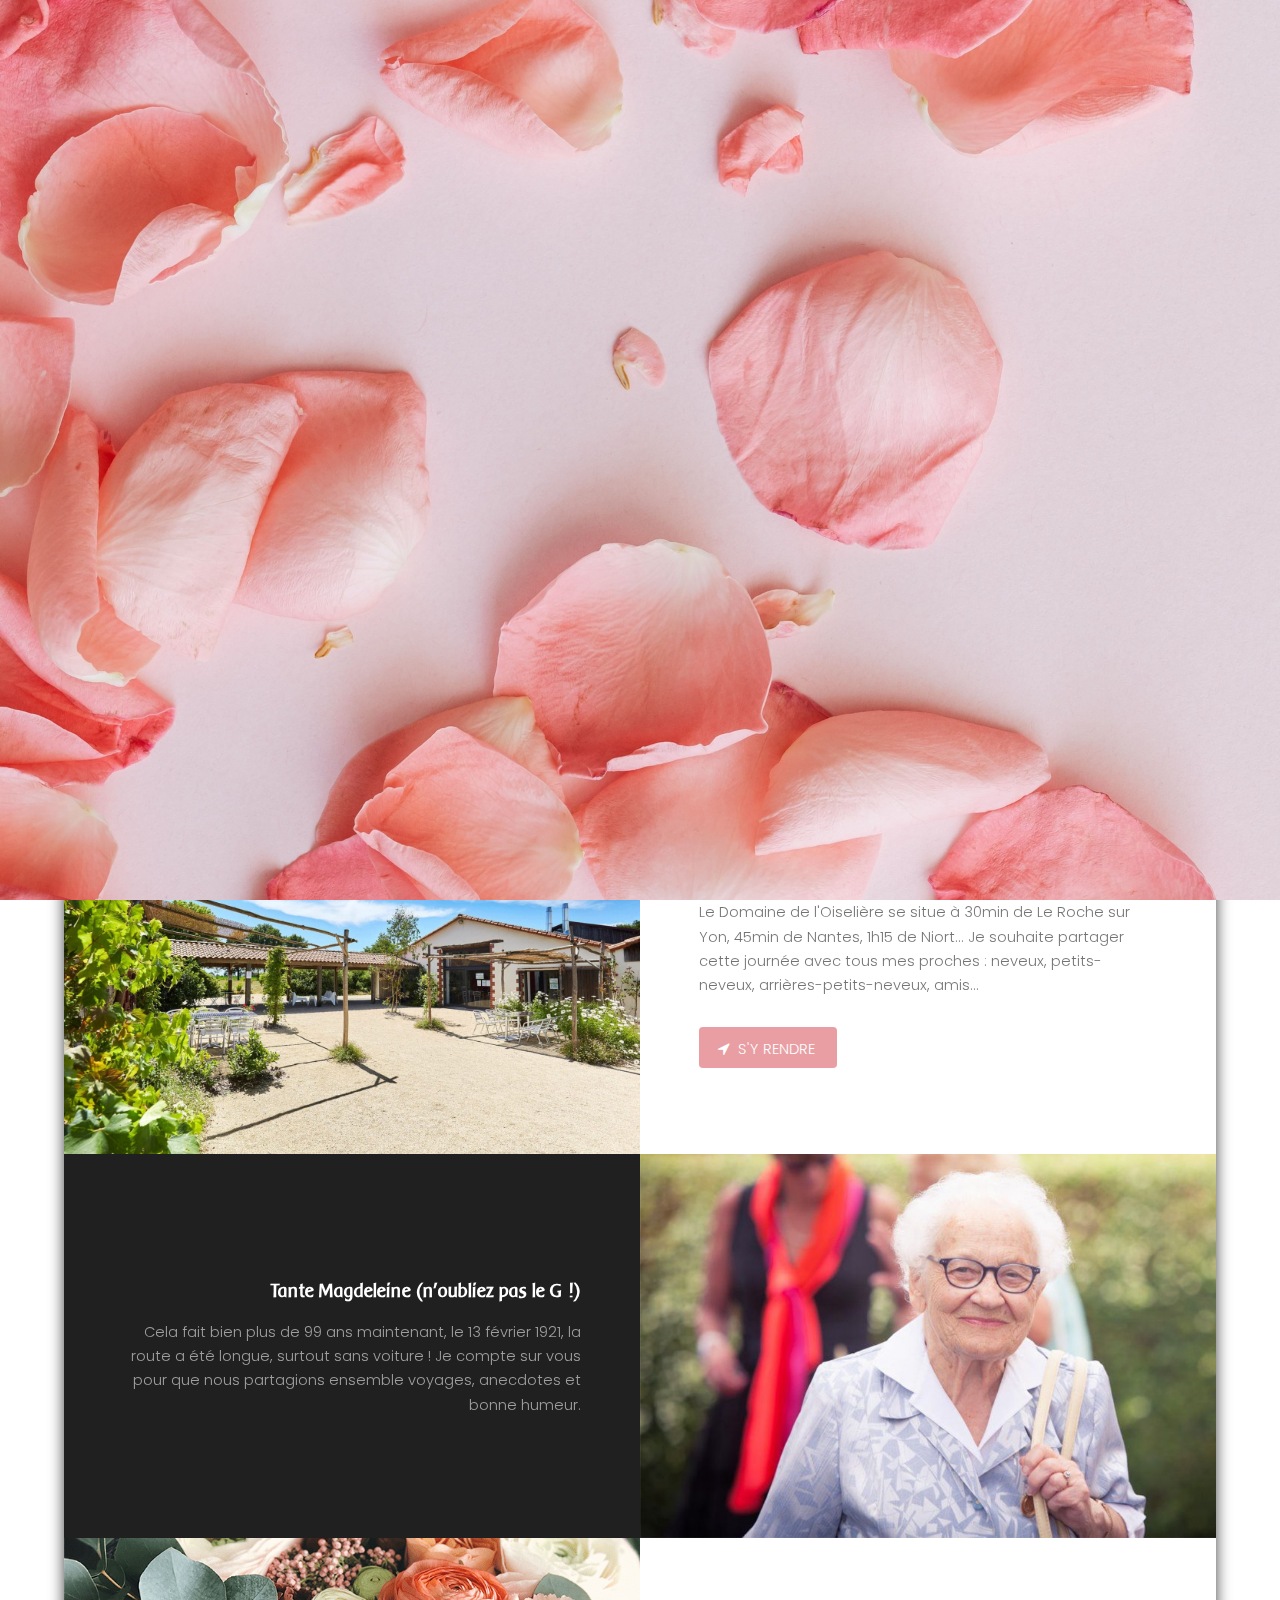
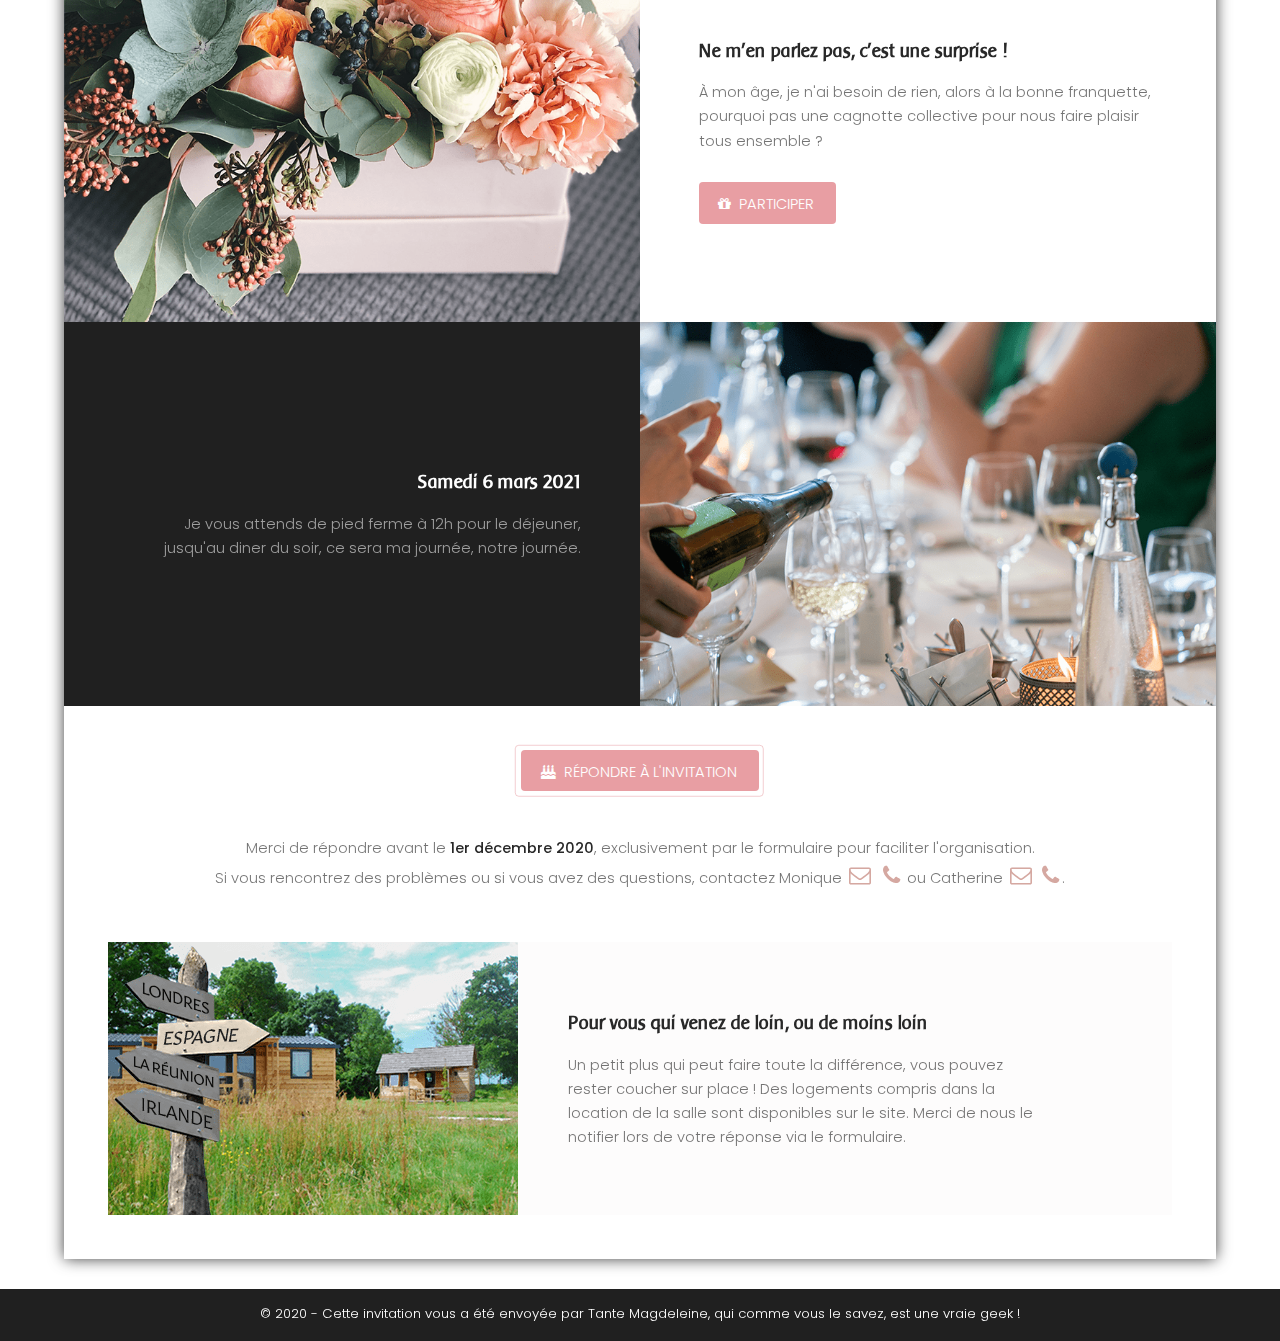
<file: index.html>
<!DOCTYPE HTML>

<html>

<head>
	<title>Invitation aux 100ans de Tante Magdeleine</title>
	<meta charset="utf-8" />
	<meta name="viewport" content="width=device-width, initial-scale=1" />
	<link rel="stylesheet" href="assets/css/main.css" />
	<link rel="stylesheet" href="assets/css/animation-index.css" />

	<link rel="icon" type="image/svg" href="./images/favicon.svg" />
	<link rel="stylesheet" href="https://cdnjs.cloudflare.com/ajax/libs/font-awesome/5.14.0/css/all.min.css"/>

</head>

<body id="body">

	<!-- HOME ENTRANCE -->

	<header id="home-entrance" class="slide-out-top">
		<svg id="logo" viewBox="0 0 970 172" fill="none" xmlns="http://www.w3.org/2000/svg">
			<path
				d="M67.7748 160.4H87.3749V166H3.37486V160.4H25.7748V25.72L3.09486 34.4L1.41486 29.08L57.6948 3.04001H67.7748V160.4Z"
				stroke="#282828" stroke-width="2" mask="url(#path-1-outside-1)" />
			<path
				d="M244.722 85.92C244.722 111.12 238.468 131.373 225.962 146.68C213.455 161.8 196.562 169.36 175.282 169.36C154.188 169.36 137.482 161.8 125.162 146.68C113.028 131.56 106.962 110.187 106.962 82.56C106.962 59.7867 113.028 40.6533 125.162 25.16C137.482 9.48001 154.468 1.64001 176.122 1.64001C197.962 1.64001 214.855 9.38669 226.802 24.88C238.748 40.1867 244.722 60.5333 244.722 85.92ZM203.002 82.56C203.002 32.3467 193.948 7.24001 175.842 7.24001C157.735 7.24001 148.682 32.3467 148.682 82.56C148.682 109.44 150.642 129.693 154.562 143.32C158.482 156.947 165.668 163.76 176.122 163.76C186.575 163.76 193.668 157.04 197.402 143.6C201.135 130.16 203.002 109.813 203.002 82.56Z"
				stroke="#282828" stroke-width="2" mask="url(#path-1-outside-1)" />
			<path
				d="M404.956 85.92C404.956 111.12 398.703 131.373 386.196 146.68C373.689 161.8 356.796 169.36 335.516 169.36C314.423 169.36 297.716 161.8 285.396 146.68C273.263 131.56 267.196 110.187 267.196 82.56C267.196 59.7867 273.263 40.6533 285.396 25.16C297.716 9.48001 314.703 1.64001 336.356 1.64001C358.196 1.64001 375.089 9.38669 387.036 24.88C398.983 40.1867 404.956 60.5333 404.956 85.92ZM363.236 82.56C363.236 32.3467 354.183 7.24001 336.076 7.24001C317.969 7.24001 308.916 32.3467 308.916 82.56C308.916 109.44 310.876 129.693 314.796 143.32C318.716 156.947 325.903 163.76 336.356 163.76C346.809 163.76 353.903 157.04 357.636 143.6C361.369 130.16 363.236 109.813 363.236 82.56Z"
				stroke="#282828" stroke-width="2" mask="url(#path-1-outside-1)" />
			<path
				d="M653.627 160.4V166H579.987V160.4H596.507L577.747 121.48H521.187L504.947 160.4H527.067V166H479.187V160.4H497.947L562.067 6.4H569.067L640.187 160.4H653.627ZM523.707 115.6H574.947L547.507 58.48L523.707 115.6Z"
				stroke="#282828" stroke-width="2" mask="url(#path-1-outside-1)" />
			<path
				d="M684.309 160.4H706.709V166H661.909V160.4H678.709V27.12C672.735 18.9067 667.135 14.8 661.909 14.8V9.20001H714.269L792.949 102.44V14.8H770.549V9.20001H818.149V14.8H798.549V168.8H792.949L684.309 34.12V160.4Z"
				stroke="#282828" stroke-width="2" mask="url(#path-1-outside-1)" />
			<path
				d="M846.052 166H840.452V100.76H846.052C846.052 118.307 852.306 133.24 864.812 145.56C877.506 157.88 892.906 164.04 911.012 164.04C918.479 164.04 924.452 161.893 928.932 157.6C933.599 153.12 935.932 147.24 935.932 139.96C935.932 131.747 930.612 124.747 919.972 118.96C914.186 115.973 904.199 111.307 890.012 104.96C875.826 98.4267 865.839 92.92 860.052 88.44C848.479 79.48 843.346 67.6267 844.652 52.88C846.146 38.1333 851.746 26.7467 861.452 18.72C871.159 10.5067 882.079 6.4 894.212 6.4C906.532 6.4 917.546 8.08 927.252 11.44C937.146 14.6133 942.746 16.2 944.052 16.2C947.786 16.2 949.652 12.9333 949.652 6.4H955.252V57.64H949.652C949.652 44.2 944.706 33.28 934.812 24.88C924.919 16.2934 912.226 12 896.732 12C889.826 12 884.412 14.0533 880.492 18.16C876.572 22.08 874.612 26.4667 874.612 31.32C874.612 36.1733 875.266 39.9067 876.572 42.52C877.879 45.1333 880.119 47.56 883.292 49.8C886.652 51.8533 889.546 53.5333 891.972 54.84C894.399 56.1467 898.226 57.92 903.452 60.16C908.866 62.4 912.599 63.9867 914.652 64.92C924.919 69.5867 930.986 72.3867 932.852 73.32C934.719 74.0667 937.426 75.3734 940.972 77.24C944.519 79.1067 947.132 80.7867 948.812 82.28C950.679 83.7734 953.012 85.64 955.812 87.88C958.612 90.12 960.666 92.4534 961.972 94.88C963.279 97.12 964.586 99.7333 965.892 102.72C968.506 108.693 969.439 115.693 968.692 123.72C967.199 138.84 961.506 150.413 951.612 158.44C941.906 166.28 928.746 170.2 912.132 170.2C897.199 170.2 882.359 166.373 867.612 158.72C862.572 156.107 858.839 154.8 856.412 154.8C849.506 154.8 846.052 158.533 846.052 166Z"
				stroke="#282828" stroke-width="2" mask="url(#path-1-outside-1)" />
		</svg>

	</header>


	<section id="main" class="slide-in-bottom">
		 <div class="inner">

			<!-- Invitation card -->
			<section id="one" class="wrapper style1">

				<div class="image fit flush">
					<img src="images/invitation-100ans_compressed.png" alt="" />

				</div>
			</section>

		</div>

		<!-- INTRO INVITATION -->

		<div class="inner">

			<section id="two" class="wrapper">

				<header>
					<h2>Invitation</h2>
					<p class="quotation"><i class="fas fa-quote-left"></i>Devant moi, quelqu'un perdait son temps, je me baisse pour le ramasser, il me dit : pas la peine, je ne suis pas pressé.<i class="fas fa-quote-right"></i></p>
				</header>

			</section>

			<!-- SPOTLIGHTS -->
			<section id="three" class="wrapper">

				<div class="spotlight">
					<div class="image flush"><img src="images/oiseliere(1).jpg" alt="" /></div>
					<div class="inner">
						<h3>Où je vous attends...</h3>
						<p>Le Domaine de l'Oiselière se situe à 30min de Le Roche sur Yon, 45min de Nantes, 1h15
							de
							Niort... Je souhaite partager cette journée avec tous mes
							proches : neveux, petits-neveux, arrières-petits-neveux, amis...
						</p>
						<a href="https://www.google.com/maps?ll=46.841146,-1.298435&z=14&t=m&hl=fr&gl=FR&mapclient=embed&daddr=L%27Oiseli%C3%A8re+85140+Chauch%C3%A9@46.84114599999999,-1.2984353" target="_blank" class="button special icon fa-location-arrow">S'y rendre</a>
					</div>
				</div>

				<div class="spotlight alt">
					<div class="image flush"><img src="images/tante-magdeleine.jpg" alt="" /></div>
					<div class="inner">
						<h3>Tante Magdeleine (n'oubliez pas le G !)</h3>
						<p>Cela fait bien plus de 99 ans maintenant, le 13 février 1921, la route a été longue, surtout sans voiture !
							Je compte sur vous pour que nous partagions ensemble voyages, anecdotes et bonne humeur.</p>
					</div>
				</div>

				<div class="spotlight">
					<div class="image flush"><img src="images/cadeau.png" alt="" /></div>
					<div class="inner">
						<h3>Ne m'en parlez pas, c'est une surprise !</h3>
						<p>À mon âge, je n'ai besoin de rien, alors à la bonne franquette, pourquoi pas une cagnotte collective pour nous faire plaisir tous ensemble ?</p>
						<a href="https://app.lyf.eu/pot/b0c771b3-65a3-47cb-80a0-5da774cd61e0" class="button special icon fa-gift" target="_blank">Participer</a>
					</div>
				</div>

				<div class="spotlight alt">
					<div class="image flush"><img src="images/journee1.png" alt="" /></div>
					<div class="inner">
						<h3>Samedi 6 mars 2021</h3>
						<p>Je vous attends de pied ferme à 12h pour le déjeuner, jusqu'au diner du soir, ce sera ma journée, notre journée.</p>
					</div>
				</div>

			</section>

			<!-- BTN FORMS + CONTACT -->

			<section id="four" class="wrapper">

				<div>
					<!-- <div class=""> -->
					<a href="repondre-invitation.html" class="btn-answer button special icon fa-birthday-cake pulsate-fwd">Répondre à
						l'invitation</a>
					<!-- </div> -->

					<p class="reponse">Merci de répondre avant le <span>1er décembre 2020</span>, exclusivement par le formulaire pour faciliter
						l'organisation.
						<br>
						Si vous rencontrez des problèmes ou si vous avez des questions, contactez Monique <a
							href="mailto:monique.deglorie@wanadoo.fr" class="icon fa-envelope-o contact"> </a>
						<a href="tel:+33603080360" class="icon fa-phone contact"></a>
						ou Catherine <a href="mailto:cath.cacaud@gmail.com"
							class="icon fa-envelope-o contact"></a> <a href="tel:+33623487713"
							class="icon fa-phone contact"></a>.
					</p>
				</div>

				<!-- SECTION SLEEPING ARRANGEMENT -->
				<div class="dormir">
					<div class="image flush"><img src="images/dormir.png" alt="" /></div>
					<div class="inner">
						<h3>Pour vous qui venez de loin, ou de moins loin</h3>
						<p>Un petit plus qui peut faire toute la différence, vous pouvez rester coucher sur
							place ! Des
							logements compris dans la location de la salle sont disponibles sur le site. Merci de nous le notifier lors de votre
							réponse via le formulaire.</p>
					</div>
				</div>

			</section>

		</div>

	</section>


	<!-- Footer -->
	<footer id="footer">
		<div class="copyright">
			&copy; 2020 - Cette invitation vous a été envoyée par Tante Magdeleine, qui comme vous le savez,
			est une
			vraie geek !
		</div>
	</footer>




	<!-- Scripts -->
	<script src="assets/js/jquery.min.js"></script>
	<script src="assets/js/jquery.poptrox.min.js"></script>
	<script src="assets/js/skel.min.js"></script>
	<script src="assets/js/util.js"></script>
	<script src="assets/js/main.js"></script>

	<script>
		var element = $('#body');
		element.addClass('overflow');
		setTimeout(function () {
			element.removeClass('overflow');
		}, 5000);
	</script>

</body>

</html>
</file>
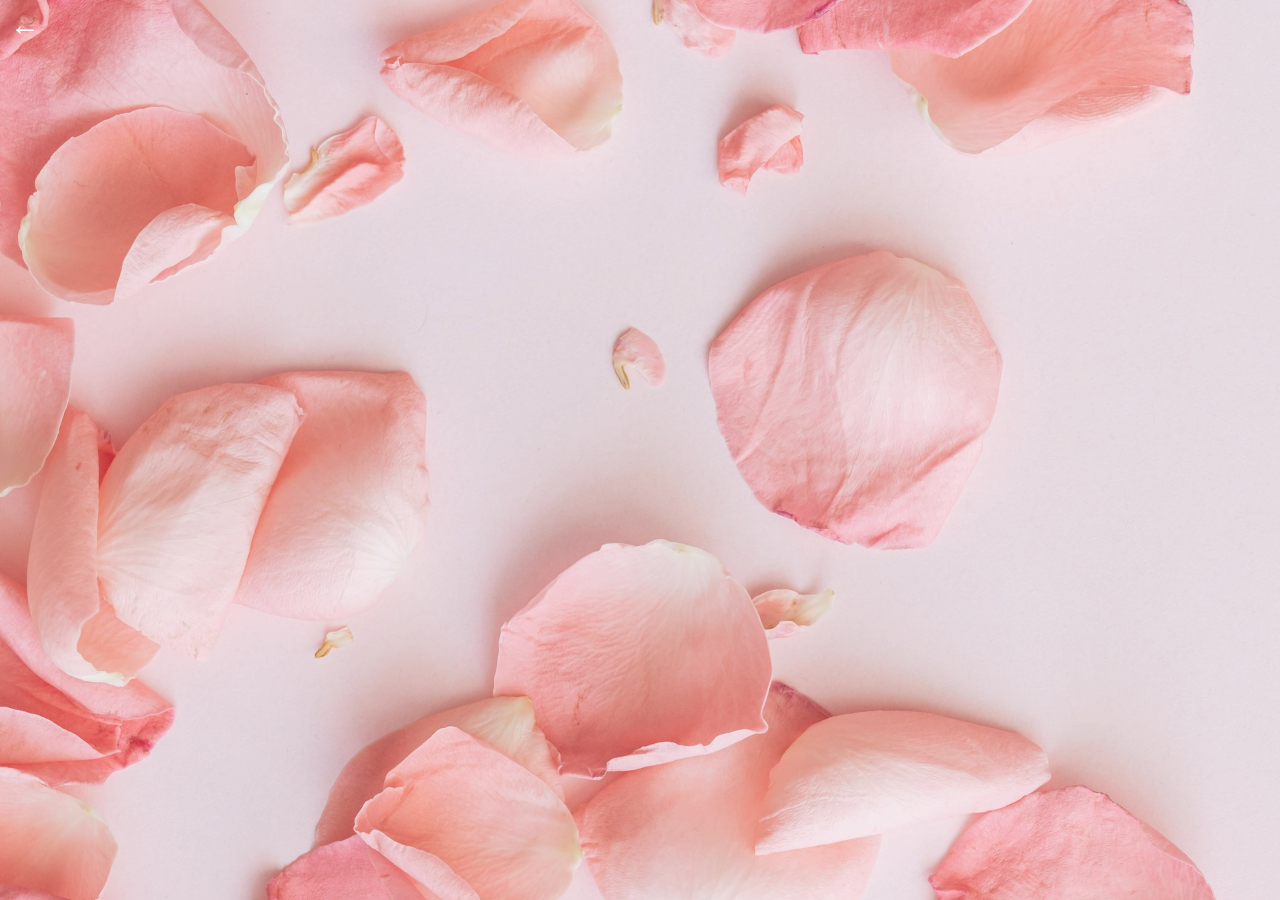
<file: repondre-invitation.html>
<!DOCTYPE HTML>

<html>

<head>
	<title>Invitation aux 100ans de Tante Magdeleine</title>
	<meta charset="utf-8" />
	<meta name="viewport" content="width=device-width, initial-scale=1" />
	<link rel="stylesheet" href="assets/css/main.css" />
	<link rel="stylesheet" href="assets/css/animation-index.css" />

    <link rel="icon" type="image/svg" href="./images/favicon.svg" />


</head>

<body>

    <div>
        <a href="index.html" class="btn-back icon">←</a>
    </div>

    <iframe src="https://docs.google.com/forms/d/e/1FAIpQLSfKsKxooq40EPbEoPRweOtchMLSINihnhxHf8NvpmJQEvxOJA/viewform?embedded=true" width="100%" height="750" frameborder="0" marginheight="0" marginwidth="0">
        Chargement…
    </iframe>



	<!-- Scripts -->
	<script src="assets/js/jquery.min.js"></script>
	<script src="assets/js/jquery.poptrox.min.js"></script>
	<script src="assets/js/skel.min.js"></script>
	<script src="assets/js/util.js"></script>
	<script src="assets/js/main.js"></script>

</body>

</html>
</file>
<file: assets/css/animation-index.css>
* {
    padding: 0;
    margin: 0;
    box-sizing: border-box;
}

#home-entrance {
    width: 100%;
    height: 100vh;
    background-image: url(/images/bg.jpg);
    background-size: cover;
    background-position: center;
    position: relative;
    display: flex;
    flex-direction: column;
    align-items: center;
    justify-content: center;
    z-index: 2;

}


/********* SVG ANIMATION 100 ANS *************/

svg {
     -webkit-animation: fill 1s ease forwards 3s;
             animation: fill 1s ease forwards 3s;
      width: 75%;
   }

svg path:nth-child(1) {
    stroke-dasharray: 532px ;
    stroke-dashoffset: 532px;
    -webkit-animation: line-anim  2s ease forwards;
            animation: line-anim  2s ease forwards;
}

svg path:nth-child(2) {
    stroke-dasharray: 851px ;
    stroke-dashoffset: 851px;
    -webkit-animation: line-anim  2s ease forwards 0.3s;
            animation: line-anim  2s ease forwards 0.3s;
}

svg path:nth-child(3) {
    stroke-dasharray: 851px ;
    stroke-dashoffset: 851px;
    -webkit-animation: line-anim  2s ease forwards 0.6s;
            animation: line-anim  2s ease forwards 0.6s;
}

svg path:nth-child(4) {
    stroke-dasharray: 877px ;
    stroke-dashoffset: 877px;
    -webkit-animation: line-anim  2s ease forwards 0.9s;
            animation: line-anim  2s ease forwards 0.9s;
}

svg path:nth-child(5) {
    stroke-dasharray: 1078px ;
    stroke-dashoffset: 1078px;
    -webkit-animation: line-anim  2s ease forwards 1.2s;
            animation: line-anim  2s ease forwards 1.2s;
}

svg path:nth-child(6) {
    stroke-dasharray: 966px ;
    stroke-dashoffset: 966px;
    -webkit-animation: line-anim  2s ease forwards 1.5s;
            animation: line-anim  2s ease forwards 1.5s;
}

@-webkit-keyframes line-anim {
    to {
        stroke-dashoffset: 0;
    }
}

@keyframes line-anim {
    to {
        stroke-dashoffset: 0;
    }
}

@-webkit-keyframes fill{
    from {
        fill: transparent;
    }
    to{
        fill: #282828;
    }
}

@keyframes fill{
    from {
        fill: transparent;
    }
    to{
        fill: #282828;
    }
}

/********* ANIMATION OUT OF SCREEN *************/

.slide-out-top {
	-webkit-animation: slide-out-top 0.5s cubic-bezier(0.550, 0.085, 0.680, 0.530) 4.5s both;
	        animation: slide-out-top 0.5s cubic-bezier(0.550, 0.085, 0.680, 0.530) 4.5s both;
}

 @-webkit-keyframes slide-out-top {
    0% {
      transform: translateY(0);
      opacity: 1;
    }
    100% {
      transform: translateY(-1000px);
      opacity: 0;
    }
  }
  @keyframes slide-out-top {
    0% {
      transform: translateY(0);
      opacity: 1;
    }
    100% {
      transform: translateY(-1000px);
      opacity: 0;
    }
  }


/********* ANIMATION ENTRANCE INVITATION *************/

  .slide-in-bottom {
	-webkit-animation: slide-in-bottom 0.5s cubic-bezier(0.250, 0.460, 0.450, 0.940) 4.6s both;
	        animation: slide-in-bottom 0.5s cubic-bezier(0.250, 0.460, 0.450, 0.940) 4.6s both;
}


 @-webkit-keyframes slide-in-bottom {
    0% {
      transform: translateY(1000px);
      opacity: 0;
    }
    100% {
      transform: translateY(0);
      opacity: 1;
    }
  }
  @keyframes slide-in-bottom {
    0% {
      transform: translateY(1000px);
      opacity: 0;
    }
    100% {
      transform: translateY(0);
      opacity: 1;
    }
  }
</file>
<file: assets/css/main.css>
/* SUMMARY
- Reset
- Box Model
- Containers and responsive containers
- BASIC at line 1536
- Type
- Button
- Icon
- Spotlight
- Header
- Main
- Footer
- Iframe (page repondre-invitation)
*/

@import url(font-awesome.min.css);
@import url("https://fonts.googleapis.com/css?family=Poppins:300,400,500,600,700");

@font-face {
	src: url(../fonts/baars_.TTF);
	font-family: 'baars';
}

/* Reset */

html,
body,
div,
span,
applet,
object,
iframe,
h1,
h2,
h3,
h4,
h5,
h6,
p,
blockquote,
pre,
a,
abbr,
acronym,
address,
big,
cite,
code,
del,
dfn,
em,
img,
ins,
kbd,
q,
s,
samp,
small,
strike,
strong,
sub,
sup,
tt,
var,
b,
u,
i,
center,
dl,
dt,
dd,
ol,
ul,
li,
fieldset,
form,
label,
legend,
table,
caption,
tbody,
tfoot,
thead,
tr,
th,
td,
article,
aside,
canvas,
details,
embed,
figure,
figcaption,
footer,
header,
hgroup,
menu,
nav,
output,
ruby,
section,
summary,
time,
mark,
audio,
video {
	margin: 0;
	padding: 0;
	border: 0;
	font-size: 100%;
	font: inherit;
	vertical-align: baseline;
}

article,
aside,
details,
figcaption,
figure,
footer,
header,
hgroup,
menu,
nav,
section {
	display: block;
}

body {
	line-height: 1;
}

ol,
ul {
	list-style: none;
}

body {
	-webkit-text-size-adjust: none;
}

/* Box Model */

*,
*:before,
*:after {
	-moz-box-sizing: border-box;
	-webkit-box-sizing: border-box;
	box-sizing: border-box;
}

/* Containers */

.container {
	margin-left: auto;
	margin-right: auto;
}

.container.\31 25\25 {
	width: 100%;
	max-width: 100rem;
	min-width: 80rem;
}

.container.\37 5\25 {
	width: 60rem;
}

.container.\35 0\25 {
	width: 40rem;
}

.container.\32 5\25 {
	width: 20rem;
}

.container {
	width: 80rem;
}

@media screen and (max-width: 1680px) {

	.container.\31 25\25 {
		width: 100%;
		max-width: 100rem;
		min-width: 80rem;
	}

	.container.\37 5\25 {
		width: 60rem;
	}

	.container.\35 0\25 {
		width: 40rem;
	}

	.container.\32 5\25 {
		width: 20rem;
	}

	.container {
		width: 80rem;
	}

}

@media screen and (max-width: 1280px) {

	.container.\31 25\25 {
		width: 100%;
		max-width: 81.25rem;
		min-width: 65rem;
	}

	.container.\37 5\25 {
		width: 48.75rem;
	}

	.container.\35 0\25 {
		width: 32.5rem;
	}

	.container.\32 5\25 {
		width: 16.25rem;
	}

	.container {
		width: 65rem;
	}

}

@media screen and (max-width: 980px) {

	.container.\31 25\25 {
		width: 100%;
		max-width: 112.5%;
		min-width: 90%;
	}

	.container.\37 5\25 {
		width: 67.5%;
	}

	.container.\35 0\25 {
		width: 45%;
	}

	.container.\32 5\25 {
		width: 22.5%;
	}

	.container {
		width: 90%;
	}

}

@media screen and (max-width: 736px) {

	.container.\31 25\25 {
		width: 100%;
		max-width: 112.5%;
		min-width: 90%;
	}

	.container.\37 5\25 {
		width: 67.5%;
	}

	.container.\35 0\25 {
		width: 45%;
	}

	.container.\32 5\25 {
		width: 22.5%;
	}

	.container {
		width: 90% !important;
	}

}

@media screen and (max-width: 480px) {

	.container.\31 25\25 {
		width: 100%;
		max-width: 112.5%;
		min-width: 90%;
	}

	.container.\37 5\25 {
		width: 67.5%;
	}

	.container.\35 0\25 {
		width: 45%;
	}

	.container.\32 5\25 {
		width: 22.5%;
	}

	.container {
		width: 90% !important;
	}

}

/* Grid */

.row {
	border-bottom: solid 1px transparent;
	-moz-box-sizing: border-box;
	-webkit-box-sizing: border-box;
	box-sizing: border-box;
}

.row>* {
	float: left;
	-moz-box-sizing: border-box;
	-webkit-box-sizing: border-box;
	box-sizing: border-box;
}

.row:after,
.row:before {
	content: '';
	display: block;
	clear: both;
	height: 0;
}

.row.uniform>*> :first-child {
	margin-top: 0;
}

.row.uniform>*> :last-child {
	margin-bottom: 0;
}

.row.\30 \25>* {
	padding: 0 0 0 0rem;
}

.row.\30 \25 {
	margin: 0 0 -1px 0rem;
}

.row.uniform.\30 \25>* {
	padding: 0rem 0 0 0rem;
}

.row.uniform.\30 \25 {
	margin: 0rem 0 -1px 0rem;
}

.row>* {
	padding: 0 0 0 2rem;
}

.row {
	margin: 0 0 -1px -2rem;
}

.row.uniform>* {
	padding: 2rem 0 0 2rem;
}

.row.uniform {
	margin: -2rem 0 -1px -2rem;
}

.row.\32 00\25>* {
	padding: 0 0 0 4rem;
}

.row.\32 00\25 {
	margin: 0 0 -1px -4rem;
}

.row.uniform.\32 00\25>* {
	padding: 4rem 0 0 4rem;
}

.row.uniform.\32 00\25 {
	margin: -4rem 0 -1px -4rem;
}

.row.\31 50\25>* {
	padding: 0 0 0 3rem;
}

.row.\31 50\25 {
	margin: 0 0 -1px -3rem;
}

.row.uniform.\31 50\25>* {
	padding: 3rem 0 0 3rem;
}

.row.uniform.\31 50\25 {
	margin: -3rem 0 -1px -3rem;
}

.row.\35 0\25>* {
	padding: 0 0 0 1rem;
}

.row.\35 0\25 {
	margin: 0 0 -1px -1rem;
}

.row.uniform.\35 0\25>* {
	padding: 1rem 0 0 1rem;
}

.row.uniform.\35 0\25 {
	margin: -1rem 0 -1px -1rem;
}

.row.\32 5\25>* {
	padding: 0 0 0 0.5rem;
}

.row.\32 5\25 {
	margin: 0 0 -1px -0.5rem;
}

.row.uniform.\32 5\25>* {
	padding: 0.5rem 0 0 0.5rem;
}

.row.uniform.\32 5\25 {
	margin: -0.5rem 0 -1px -0.5rem;
}

.\31 2u,
.\31 2u\24 {
	width: 100%;
	clear: none;
	margin-left: 0;
}

.\31 1u,
.\31 1u\24 {
	width: 91.6666666667%;
	clear: none;
	margin-left: 0;
}

.\31 0u,
.\31 0u\24 {
	width: 83.3333333333%;
	clear: none;
	margin-left: 0;
}

.\39 u,
.\39 u\24 {
	width: 75%;
	clear: none;
	margin-left: 0;
}

.\38 u,
.\38 u\24 {
	width: 66.6666666667%;
	clear: none;
	margin-left: 0;
}

.\37 u,
.\37 u\24 {
	width: 58.3333333333%;
	clear: none;
	margin-left: 0;
}

.\36 u,
.\36 u\24 {
	width: 50%;
	clear: none;
	margin-left: 0;
}

.\35 u,
.\35 u\24 {
	width: 41.6666666667%;
	clear: none;
	margin-left: 0;
}

.\34 u,
.\34 u\24 {
	width: 33.3333333333%;
	clear: none;
	margin-left: 0;
}

.\33 u,
.\33 u\24 {
	width: 25%;
	clear: none;
	margin-left: 0;
}

.\32 u,
.\32 u\24 {
	width: 16.6666666667%;
	clear: none;
	margin-left: 0;
}

.\31 u,
.\31 u\24 {
	width: 8.3333333333%;
	clear: none;
	margin-left: 0;
}

.\31 2u\24+*,
.\31 1u\24+*,
.\31 0u\24+*,
.\39 u\24+*,
.\38 u\24+*,
.\37 u\24+*,
.\36 u\24+*,
.\35 u\24+*,
.\34 u\24+*,
.\33 u\24+*,
.\32 u\24+*,
.\31 u\24+* {
	clear: left;
}

.\-11u {
	margin-left: 91.66667%;
}

.\-10u {
	margin-left: 83.33333%;
}

.\-9u {
	margin-left: 75%;
}

.\-8u {
	margin-left: 66.66667%;
}

.\-7u {
	margin-left: 58.33333%;
}

.\-6u {
	margin-left: 50%;
}

.\-5u {
	margin-left: 41.66667%;
}

.\-4u {
	margin-left: 33.33333%;
}

.\-3u {
	margin-left: 25%;
}

.\-2u {
	margin-left: 16.66667%;
}

.\-1u {
	margin-left: 8.33333%;
}

@media screen and (max-width: 1680px) {

	.row>* {
		padding: 0 0 0 2rem;
	}

	.row {
		margin: 0 0 -1px -2rem;
	}

	.row.uniform>* {
		padding: 2rem 0 0 2rem;
	}

	.row.uniform {
		margin: -2rem 0 -1px -2rem;
	}

	.row.\32 00\25>* {
		padding: 0 0 0 4rem;
	}

	.row.\32 00\25 {
		margin: 0 0 -1px -4rem;
	}

	.row.uniform.\32 00\25>* {
		padding: 4rem 0 0 4rem;
	}

	.row.uniform.\32 00\25 {
		margin: -4rem 0 -1px -4rem;
	}

	.row.\31 50\25>* {
		padding: 0 0 0 3rem;
	}

	.row.\31 50\25 {
		margin: 0 0 -1px -3rem;
	}

	.row.uniform.\31 50\25>* {
		padding: 3rem 0 0 3rem;
	}

	.row.uniform.\31 50\25 {
		margin: -3rem 0 -1px -3rem;
	}

	.row.\35 0\25>* {
		padding: 0 0 0 1rem;
	}

	.row.\35 0\25 {
		margin: 0 0 -1px -1rem;
	}

	.row.uniform.\35 0\25>* {
		padding: 1rem 0 0 1rem;
	}

	.row.uniform.\35 0\25 {
		margin: -1rem 0 -1px -1rem;
	}

	.row.\32 5\25>* {
		padding: 0 0 0 0.5rem;
	}

	.row.\32 5\25 {
		margin: 0 0 -1px -0.5rem;
	}

	.row.uniform.\32 5\25>* {
		padding: 0.5rem 0 0 0.5rem;
	}

	.row.uniform.\32 5\25 {
		margin: -0.5rem 0 -1px -0.5rem;
	}

	.\31 2u\28xlarge\29,
	.\31 2u\24\28xlarge\29 {
		width: 100%;
		clear: none;
		margin-left: 0;
	}

	.\31 1u\28xlarge\29,
	.\31 1u\24\28xlarge\29 {
		width: 91.6666666667%;
		clear: none;
		margin-left: 0;
	}

	.\31 0u\28xlarge\29,
	.\31 0u\24\28xlarge\29 {
		width: 83.3333333333%;
		clear: none;
		margin-left: 0;
	}

	.\39 u\28xlarge\29,
	.\39 u\24\28xlarge\29 {
		width: 75%;
		clear: none;
		margin-left: 0;
	}

	.\38 u\28xlarge\29,
	.\38 u\24\28xlarge\29 {
		width: 66.6666666667%;
		clear: none;
		margin-left: 0;
	}

	.\37 u\28xlarge\29,
	.\37 u\24\28xlarge\29 {
		width: 58.3333333333%;
		clear: none;
		margin-left: 0;
	}

	.\36 u\28xlarge\29,
	.\36 u\24\28xlarge\29 {
		width: 50%;
		clear: none;
		margin-left: 0;
	}

	.\35 u\28xlarge\29,
	.\35 u\24\28xlarge\29 {
		width: 41.6666666667%;
		clear: none;
		margin-left: 0;
	}

	.\34 u\28xlarge\29,
	.\34 u\24\28xlarge\29 {
		width: 33.3333333333%;
		clear: none;
		margin-left: 0;
	}

	.\33 u\28xlarge\29,
	.\33 u\24\28xlarge\29 {
		width: 25%;
		clear: none;
		margin-left: 0;
	}

	.\32 u\28xlarge\29,
	.\32 u\24\28xlarge\29 {
		width: 16.6666666667%;
		clear: none;
		margin-left: 0;
	}

	.\31 u\28xlarge\29,
	.\31 u\24\28xlarge\29 {
		width: 8.3333333333%;
		clear: none;
		margin-left: 0;
	}

	.\31 2u\24\28xlarge\29+*,
	.\31 1u\24\28xlarge\29+*,
	.\31 0u\24\28xlarge\29+*,
	.\39 u\24\28xlarge\29+*,
	.\38 u\24\28xlarge\29+*,
	.\37 u\24\28xlarge\29+*,
	.\36 u\24\28xlarge\29+*,
	.\35 u\24\28xlarge\29+*,
	.\34 u\24\28xlarge\29+*,
	.\33 u\24\28xlarge\29+*,
	.\32 u\24\28xlarge\29+*,
	.\31 u\24\28xlarge\29+* {
		clear: left;
	}

	.\-11u\28xlarge\29 {
		margin-left: 91.66667%;
	}

	.\-10u\28xlarge\29 {
		margin-left: 83.33333%;
	}

	.\-9u\28xlarge\29 {
		margin-left: 75%;
	}

	.\-8u\28xlarge\29 {
		margin-left: 66.66667%;
	}

	.\-7u\28xlarge\29 {
		margin-left: 58.33333%;
	}

	.\-6u\28xlarge\29 {
		margin-left: 50%;
	}

	.\-5u\28xlarge\29 {
		margin-left: 41.66667%;
	}

	.\-4u\28xlarge\29 {
		margin-left: 33.33333%;
	}

	.\-3u\28xlarge\29 {
		margin-left: 25%;
	}

	.\-2u\28xlarge\29 {
		margin-left: 16.66667%;
	}

	.\-1u\28xlarge\29 {
		margin-left: 8.33333%;
	}

}

@media screen and (max-width: 1280px) {

	.row>* {
		padding: 0 0 0 1.5rem;
	}

	.row {
		margin: 0 0 -1px -1.5rem;
	}

	.row.uniform>* {
		padding: 1.5rem 0 0 1.5rem;
	}

	.row.uniform {
		margin: -1.5rem 0 -1px -1.5rem;
	}

	.row.\32 00\25>* {
		padding: 0 0 0 3rem;
	}

	.row.\32 00\25 {
		margin: 0 0 -1px -3rem;
	}

	.row.uniform.\32 00\25>* {
		padding: 3rem 0 0 3rem;
	}

	.row.uniform.\32 00\25 {
		margin: -3rem 0 -1px -3rem;
	}

	.row.\31 50\25>* {
		padding: 0 0 0 2.25rem;
	}

	.row.\31 50\25 {
		margin: 0 0 -1px -2.25rem;
	}

	.row.uniform.\31 50\25>* {
		padding: 2.25rem 0 0 2.25rem;
	}

	.row.uniform.\31 50\25 {
		margin: -2.25rem 0 -1px -2.25rem;
	}

	.row.\35 0\25>* {
		padding: 0 0 0 0.75rem;
	}

	.row.\35 0\25 {
		margin: 0 0 -1px -0.75rem;
	}

	.row.uniform.\35 0\25>* {
		padding: 0.75rem 0 0 0.75rem;
	}

	.row.uniform.\35 0\25 {
		margin: -0.75rem 0 -1px -0.75rem;
	}

	.row.\32 5\25>* {
		padding: 0 0 0 0.375rem;
	}

	.row.\32 5\25 {
		margin: 0 0 -1px -0.375rem;
	}

	.row.uniform.\32 5\25>* {
		padding: 0.375rem 0 0 0.375rem;
	}

	.row.uniform.\32 5\25 {
		margin: -0.375rem 0 -1px -0.375rem;
	}

	.\31 2u\28large\29,
	.\31 2u\24\28large\29 {
		width: 100%;
		clear: none;
		margin-left: 0;
	}

	.\31 1u\28large\29,
	.\31 1u\24\28large\29 {
		width: 91.6666666667%;
		clear: none;
		margin-left: 0;
	}

	.\31 0u\28large\29,
	.\31 0u\24\28large\29 {
		width: 83.3333333333%;
		clear: none;
		margin-left: 0;
	}

	.\39 u\28large\29,
	.\39 u\24\28large\29 {
		width: 75%;
		clear: none;
		margin-left: 0;
	}

	.\38 u\28large\29,
	.\38 u\24\28large\29 {
		width: 66.6666666667%;
		clear: none;
		margin-left: 0;
	}

	.\37 u\28large\29,
	.\37 u\24\28large\29 {
		width: 58.3333333333%;
		clear: none;
		margin-left: 0;
	}

	.\36 u\28large\29,
	.\36 u\24\28large\29 {
		width: 50%;
		clear: none;
		margin-left: 0;
	}

	.\35 u\28large\29,
	.\35 u\24\28large\29 {
		width: 41.6666666667%;
		clear: none;
		margin-left: 0;
	}

	.\34 u\28large\29,
	.\34 u\24\28large\29 {
		width: 33.3333333333%;
		clear: none;
		margin-left: 0;
	}

	.\33 u\28large\29,
	.\33 u\24\28large\29 {
		width: 25%;
		clear: none;
		margin-left: 0;
	}

	.\32 u\28large\29,
	.\32 u\24\28large\29 {
		width: 16.6666666667%;
		clear: none;
		margin-left: 0;
	}

	.\31 u\28large\29,
	.\31 u\24\28large\29 {
		width: 8.3333333333%;
		clear: none;
		margin-left: 0;
	}

	.\31 2u\24\28large\29+*,
	.\31 1u\24\28large\29+*,
	.\31 0u\24\28large\29+*,
	.\39 u\24\28large\29+*,
	.\38 u\24\28large\29+*,
	.\37 u\24\28large\29+*,
	.\36 u\24\28large\29+*,
	.\35 u\24\28large\29+*,
	.\34 u\24\28large\29+*,
	.\33 u\24\28large\29+*,
	.\32 u\24\28large\29+*,
	.\31 u\24\28large\29+* {
		clear: left;
	}

	.\-11u\28large\29 {
		margin-left: 91.66667%;
	}

	.\-10u\28large\29 {
		margin-left: 83.33333%;
	}

	.\-9u\28large\29 {
		margin-left: 75%;
	}

	.\-8u\28large\29 {
		margin-left: 66.66667%;
	}

	.\-7u\28large\29 {
		margin-left: 58.33333%;
	}

	.\-6u\28large\29 {
		margin-left: 50%;
	}

	.\-5u\28large\29 {
		margin-left: 41.66667%;
	}

	.\-4u\28large\29 {
		margin-left: 33.33333%;
	}

	.\-3u\28large\29 {
		margin-left: 25%;
	}

	.\-2u\28large\29 {
		margin-left: 16.66667%;
	}

	.\-1u\28large\29 {
		margin-left: 8.33333%;
	}

}

@media screen and (max-width: 980px) {

	.row>* {
		padding: 0 0 0 1.5rem;
	}

	.row {
		margin: 0 0 -1px -1.5rem;
	}

	.row.uniform>* {
		padding: 1.5rem 0 0 1.5rem;
	}

	.row.uniform {
		margin: -1.5rem 0 -1px -1.5rem;
	}

	.row.\32 00\25>* {
		padding: 0 0 0 3rem;
	}

	.row.\32 00\25 {
		margin: 0 0 -1px -3rem;
	}

	.row.uniform.\32 00\25>* {
		padding: 3rem 0 0 3rem;
	}

	.row.uniform.\32 00\25 {
		margin: -3rem 0 -1px -3rem;
	}

	.row.\31 50\25>* {
		padding: 0 0 0 2.25rem;
	}

	.row.\31 50\25 {
		margin: 0 0 -1px -2.25rem;
	}

	.row.uniform.\31 50\25>* {
		padding: 2.25rem 0 0 2.25rem;
	}

	.row.uniform.\31 50\25 {
		margin: -2.25rem 0 -1px -2.25rem;
	}

	.row.\35 0\25>* {
		padding: 0 0 0 0.75rem;
	}

	.row.\35 0\25 {
		margin: 0 0 -1px -0.75rem;
	}

	.row.uniform.\35 0\25>* {
		padding: 0.75rem 0 0 0.75rem;
	}

	.row.uniform.\35 0\25 {
		margin: -0.75rem 0 -1px -0.75rem;
	}

	.row.\32 5\25>* {
		padding: 0 0 0 0.375rem;
	}

	.row.\32 5\25 {
		margin: 0 0 -1px -0.375rem;
	}

	.row.uniform.\32 5\25>* {
		padding: 0.375rem 0 0 0.375rem;
	}

	.row.uniform.\32 5\25 {
		margin: -0.375rem 0 -1px -0.375rem;
	}

	.\31 2u\28medium\29,
	.\31 2u\24\28medium\29 {
		width: 100%;
		clear: none;
		margin-left: 0;
	}

	.\31 1u\28medium\29,
	.\31 1u\24\28medium\29 {
		width: 91.6666666667%;
		clear: none;
		margin-left: 0;
	}

	.\31 0u\28medium\29,
	.\31 0u\24\28medium\29 {
		width: 83.3333333333%;
		clear: none;
		margin-left: 0;
	}

	.\39 u\28medium\29,
	.\39 u\24\28medium\29 {
		width: 75%;
		clear: none;
		margin-left: 0;
	}

	.\38 u\28medium\29,
	.\38 u\24\28medium\29 {
		width: 66.6666666667%;
		clear: none;
		margin-left: 0;
	}

	.\37 u\28medium\29,
	.\37 u\24\28medium\29 {
		width: 58.3333333333%;
		clear: none;
		margin-left: 0;
	}

	.\36 u\28medium\29,
	.\36 u\24\28medium\29 {
		width: 50%;
		clear: none;
		margin-left: 0;
	}

	.\35 u\28medium\29,
	.\35 u\24\28medium\29 {
		width: 41.6666666667%;
		clear: none;
		margin-left: 0;
	}

	.\34 u\28medium\29,
	.\34 u\24\28medium\29 {
		width: 33.3333333333%;
		clear: none;
		margin-left: 0;
	}

	.\33 u\28medium\29,
	.\33 u\24\28medium\29 {
		width: 25%;
		clear: none;
		margin-left: 0;
	}

	.\32 u\28medium\29,
	.\32 u\24\28medium\29 {
		width: 16.6666666667%;
		clear: none;
		margin-left: 0;
	}

	.\31 u\28medium\29,
	.\31 u\24\28medium\29 {
		width: 8.3333333333%;
		clear: none;
		margin-left: 0;
	}

	.\31 2u\24\28medium\29+*,
	.\31 1u\24\28medium\29+*,
	.\31 0u\24\28medium\29+*,
	.\39 u\24\28medium\29+*,
	.\38 u\24\28medium\29+*,
	.\37 u\24\28medium\29+*,
	.\36 u\24\28medium\29+*,
	.\35 u\24\28medium\29+*,
	.\34 u\24\28medium\29+*,
	.\33 u\24\28medium\29+*,
	.\32 u\24\28medium\29+*,
	.\31 u\24\28medium\29+* {
		clear: left;
	}

	.\-11u\28medium\29 {
		margin-left: 91.66667%;
	}

	.\-10u\28medium\29 {
		margin-left: 83.33333%;
	}

	.\-9u\28medium\29 {
		margin-left: 75%;
	}

	.\-8u\28medium\29 {
		margin-left: 66.66667%;
	}

	.\-7u\28medium\29 {
		margin-left: 58.33333%;
	}

	.\-6u\28medium\29 {
		margin-left: 50%;
	}

	.\-5u\28medium\29 {
		margin-left: 41.66667%;
	}

	.\-4u\28medium\29 {
		margin-left: 33.33333%;
	}

	.\-3u\28medium\29 {
		margin-left: 25%;
	}

	.\-2u\28medium\29 {
		margin-left: 16.66667%;
	}

	.\-1u\28medium\29 {
		margin-left: 8.33333%;
	}

}

@media screen and (max-width: 736px) {

	.row>* {
		padding: 0 0 0 1.25rem;
	}

	.row {
		margin: 0 0 -1px -1.25rem;
	}

	.row.uniform>* {
		padding: 1.25rem 0 0 1.25rem;
	}

	.row.uniform {
		margin: -1.25rem 0 -1px -1.25rem;
	}

	.row.\32 00\25>* {
		padding: 0 0 0 2.5rem;
	}

	.row.\32 00\25 {
		margin: 0 0 -1px -2.5rem;
	}

	.row.uniform.\32 00\25>* {
		padding: 2.5rem 0 0 2.5rem;
	}

	.row.uniform.\32 00\25 {
		margin: -2.5rem 0 -1px -2.5rem;
	}

	.row.\31 50\25>* {
		padding: 0 0 0 1.875rem;
	}

	.row.\31 50\25 {
		margin: 0 0 -1px -1.875rem;
	}

	.row.uniform.\31 50\25>* {
		padding: 1.875rem 0 0 1.875rem;
	}

	.row.uniform.\31 50\25 {
		margin: -1.875rem 0 -1px -1.875rem;
	}

	.row.\35 0\25>* {
		padding: 0 0 0 0.625rem;
	}

	.row.\35 0\25 {
		margin: 0 0 -1px -0.625rem;
	}

	.row.uniform.\35 0\25>* {
		padding: 0.625rem 0 0 0.625rem;
	}

	.row.uniform.\35 0\25 {
		margin: -0.625rem 0 -1px -0.625rem;
	}

	.row.\32 5\25>* {
		padding: 0 0 0 0.3125rem;
	}

	.row.\32 5\25 {
		margin: 0 0 -1px -0.3125rem;
	}

	.row.uniform.\32 5\25>* {
		padding: 0.3125rem 0 0 0.3125rem;
	}

	.row.uniform.\32 5\25 {
		margin: -0.3125rem 0 -1px -0.3125rem;
	}

	.\31 2u\28small\29,
	.\31 2u\24\28small\29 {
		width: 100%;
		clear: none;
		margin-left: 0;
	}

	.\31 1u\28small\29,
	.\31 1u\24\28small\29 {
		width: 91.6666666667%;
		clear: none;
		margin-left: 0;
	}

	.\31 0u\28small\29,
	.\31 0u\24\28small\29 {
		width: 83.3333333333%;
		clear: none;
		margin-left: 0;
	}

	.\39 u\28small\29,
	.\39 u\24\28small\29 {
		width: 75%;
		clear: none;
		margin-left: 0;
	}

	.\38 u\28small\29,
	.\38 u\24\28small\29 {
		width: 66.6666666667%;
		clear: none;
		margin-left: 0;
	}

	.\37 u\28small\29,
	.\37 u\24\28small\29 {
		width: 58.3333333333%;
		clear: none;
		margin-left: 0;
	}

	.\36 u\28small\29,
	.\36 u\24\28small\29 {
		width: 50%;
		clear: none;
		margin-left: 0;
	}

	.\35 u\28small\29,
	.\35 u\24\28small\29 {
		width: 41.6666666667%;
		clear: none;
		margin-left: 0;
	}

	.\34 u\28small\29,
	.\34 u\24\28small\29 {
		width: 33.3333333333%;
		clear: none;
		margin-left: 0;
	}

	.\33 u\28small\29,
	.\33 u\24\28small\29 {
		width: 25%;
		clear: none;
		margin-left: 0;
	}

	.\32 u\28small\29,
	.\32 u\24\28small\29 {
		width: 16.6666666667%;
		clear: none;
		margin-left: 0;
	}

	.\31 u\28small\29,
	.\31 u\24\28small\29 {
		width: 8.3333333333%;
		clear: none;
		margin-left: 0;
	}

	.\31 2u\24\28small\29+*,
	.\31 1u\24\28small\29+*,
	.\31 0u\24\28small\29+*,
	.\39 u\24\28small\29+*,
	.\38 u\24\28small\29+*,
	.\37 u\24\28small\29+*,
	.\36 u\24\28small\29+*,
	.\35 u\24\28small\29+*,
	.\34 u\24\28small\29+*,
	.\33 u\24\28small\29+*,
	.\32 u\24\28small\29+*,
	.\31 u\24\28small\29+* {
		clear: left;
	}

	.\-11u\28small\29 {
		margin-left: 91.66667%;
	}

	.\-10u\28small\29 {
		margin-left: 83.33333%;
	}

	.\-9u\28small\29 {
		margin-left: 75%;
	}

	.\-8u\28small\29 {
		margin-left: 66.66667%;
	}

	.\-7u\28small\29 {
		margin-left: 58.33333%;
	}

	.\-6u\28small\29 {
		margin-left: 50%;
	}

	.\-5u\28small\29 {
		margin-left: 41.66667%;
	}

	.\-4u\28small\29 {
		margin-left: 33.33333%;
	}

	.\-3u\28small\29 {
		margin-left: 25%;
	}

	.\-2u\28small\29 {
		margin-left: 16.66667%;
	}

	.\-1u\28small\29 {
		margin-left: 8.33333%;
	}

}

@media screen and (max-width: 480px) {

	.row>* {
		padding: 0 0 0 1.25rem;
	}

	.row {
		margin: 0 0 -1px -1.25rem;
	}

	.row.uniform>* {
		padding: 1.25rem 0 0 1.25rem;
	}

	.row.uniform {
		margin: -1.25rem 0 -1px -1.25rem;
	}

	.row.\32 00\25>* {
		padding: 0 0 0 2.5rem;
	}

	.row.\32 00\25 {
		margin: 0 0 -1px -2.5rem;
	}

	.row.uniform.\32 00\25>* {
		padding: 2.5rem 0 0 2.5rem;
	}

	.row.uniform.\32 00\25 {
		margin: -2.5rem 0 -1px -2.5rem;
	}

	.row.\31 50\25>* {
		padding: 0 0 0 1.875rem;
	}

	.row.\31 50\25 {
		margin: 0 0 -1px -1.875rem;
	}

	.row.uniform.\31 50\25>* {
		padding: 1.875rem 0 0 1.875rem;
	}

	.row.uniform.\31 50\25 {
		margin: -1.875rem 0 -1px -1.875rem;
	}

	.row.\35 0\25>* {
		padding: 0 0 0 0.625rem;
	}

	.row.\35 0\25 {
		margin: 0 0 -1px -0.625rem;
	}

	.row.uniform.\35 0\25>* {
		padding: 0.625rem 0 0 0.625rem;
	}

	.row.uniform.\35 0\25 {
		margin: -0.625rem 0 -1px -0.625rem;
	}

	.row.\32 5\25>* {
		padding: 0 0 0 0.3125rem;
	}

	.row.\32 5\25 {
		margin: 0 0 -1px -0.3125rem;
	}

	.row.uniform.\32 5\25>* {
		padding: 0.3125rem 0 0 0.3125rem;
	}

	.row.uniform.\32 5\25 {
		margin: -0.3125rem 0 -1px -0.3125rem;
	}

	.\31 2u\28xsmall\29,
	.\31 2u\24\28xsmall\29 {
		width: 100%;
		clear: none;
		margin-left: 0;
	}

	.\31 1u\28xsmall\29,
	.\31 1u\24\28xsmall\29 {
		width: 91.6666666667%;
		clear: none;
		margin-left: 0;
	}

	.\31 0u\28xsmall\29,
	.\31 0u\24\28xsmall\29 {
		width: 83.3333333333%;
		clear: none;
		margin-left: 0;
	}

	.\39 u\28xsmall\29,
	.\39 u\24\28xsmall\29 {
		width: 75%;
		clear: none;
		margin-left: 0;
	}

	.\38 u\28xsmall\29,
	.\38 u\24\28xsmall\29 {
		width: 66.6666666667%;
		clear: none;
		margin-left: 0;
	}

	.\37 u\28xsmall\29,
	.\37 u\24\28xsmall\29 {
		width: 58.3333333333%;
		clear: none;
		margin-left: 0;
	}

	.\36 u\28xsmall\29,
	.\36 u\24\28xsmall\29 {
		width: 50%;
		clear: none;
		margin-left: 0;
	}

	.\35 u\28xsmall\29,
	.\35 u\24\28xsmall\29 {
		width: 41.6666666667%;
		clear: none;
		margin-left: 0;
	}

	.\34 u\28xsmall\29,
	.\34 u\24\28xsmall\29 {
		width: 33.3333333333%;
		clear: none;
		margin-left: 0;
	}

	.\33 u\28xsmall\29,
	.\33 u\24\28xsmall\29 {
		width: 25%;
		clear: none;
		margin-left: 0;
	}

	.\32 u\28xsmall\29,
	.\32 u\24\28xsmall\29 {
		width: 16.6666666667%;
		clear: none;
		margin-left: 0;
	}

	.\31 u\28xsmall\29,
	.\31 u\24\28xsmall\29 {
		width: 8.3333333333%;
		clear: none;
		margin-left: 0;
	}

	.\31 2u\24\28xsmall\29+*,
	.\31 1u\24\28xsmall\29+*,
	.\31 0u\24\28xsmall\29+*,
	.\39 u\24\28xsmall\29+*,
	.\38 u\24\28xsmall\29+*,
	.\37 u\24\28xsmall\29+*,
	.\36 u\24\28xsmall\29+*,
	.\35 u\24\28xsmall\29+*,
	.\34 u\24\28xsmall\29+*,
	.\33 u\24\28xsmall\29+*,
	.\32 u\24\28xsmall\29+*,
	.\31 u\24\28xsmall\29+* {
		clear: left;
	}

	.\-11u\28xsmall\29 {
		margin-left: 91.66667%;
	}

	.\-10u\28xsmall\29 {
		margin-left: 83.33333%;
	}

	.\-9u\28xsmall\29 {
		margin-left: 75%;
	}

	.\-8u\28xsmall\29 {
		margin-left: 66.66667%;
	}

	.\-7u\28xsmall\29 {
		margin-left: 58.33333%;
	}

	.\-6u\28xsmall\29 {
		margin-left: 50%;
	}

	.\-5u\28xsmall\29 {
		margin-left: 41.66667%;
	}

	.\-4u\28xsmall\29 {
		margin-left: 33.33333%;
	}

	.\-3u\28xsmall\29 {
		margin-left: 25%;
	}

	.\-2u\28xsmall\29 {
		margin-left: 16.66667%;
	}

	.\-1u\28xsmall\29 {
		margin-left: 8.33333%;
	}

}

/****************************** Basic *******************************/

@-ms-viewport {
	width: device-width;
}

body {
	-ms-overflow-style: scrollbar;
}

@media screen and (max-width: 480px) {

	html,
	body {
		min-width: 320px;
	}

}

body {
	background: #fff;
}

body.is-loading *,
body.is-loading *:before,
body.is-loading *:after {
	-moz-animation: none !important;
	-webkit-animation: none !important;
	-ms-animation: none !important;
	animation: none !important;
	-moz-transition: none !important;
	-webkit-transition: none !important;
	-ms-transition: none !important;
	transition: none !important;
}

/* Type */

html {
	font-size: 13pt;
}

@media screen and (max-width: 1680px) {

	html {
		font-size: 11pt;
	}

}

@media screen and (max-width: 1280px) {

	html {
		font-size: 11pt;
	}

}

@media screen and (max-width: 980px) {

	html {
		font-size: 12pt;
	}

}

@media screen and (max-width: 736px) {

	html {
		font-size: 12pt;
	}

}

@media screen and (max-width: 480px) {

	html {
		font-size: 12pt;
	}

}

body {
	background-color: #fff;
	color: rgba(0, 0, 0, 0.55);
}

body,
input,
select,
textarea {
	font-family: "Poppins", sans-serif;
	font-weight: 300;
	font-size: 1rem;
	line-height: 1.65;
}

h2 {
	font-family: 'baars', sans-serif;
}

a {
	text-decoration: underline;
}

a:hover {
	text-decoration: none;
}

strong,
b {
	font-weight: 600;
}

em,
i {
	font-style: italic;
}

p {
	margin: 0 0 2rem 0;
}

p:last-child {
	margin: 0;
}

p.special {
	text-transform: uppercase;
	font-size: .75rem;
	font-weight: 300;
	margin: 0 0 .5rem 0;
	padding: 0 0 1rem 0;
	letter-spacing: .25rem;
}

p.special:after {
	content: '';
	position: absolute;
	margin: auto;
	right: 0;
	bottom: 0;
	left: 0;
	width: 50%;
	height: 1px;
	background-color: rgba(0, 0, 0, 0.125);
}

h1,
h2,
h3,
h4,
h5,
h6 {
	font-weight: 700;
	line-height: 1.5;
	margin: 0 0 1rem 0;
}

h1 a,
h2 a,
h3 a,
h4 a,
h5 a,
h6 a {
	color: inherit;
	text-decoration: none;
}

h2 {
	font-size: 2.5rem;
	font-family: 'baars', sans-serif;
}

h3 {
	font-size: 1.35rem;
	font-family: 'baars', sans-serif;
}

h4 {
	font-size: 1.1rem;
}

h5 {
	font-size: 0.9rem;
}

h6 {
	font-size: 0.7rem;
}

.align-left {
	text-align: left;
}

.align-center {
	text-align: center;
}

.align-right {
	text-align: right;
}

input,
select,
textarea {
	color: #282828;
}

a {
	color: #d5a8a1;
}

strong,
b {
	color: #282828;
}

h1,
h2,
h3,
h4,
h5,
h6 {
	color: #282828;
}

#one {
	margin: 10vh 0;
}


/* Button */

button,
.button {
	-moz-appearance: none;
	-webkit-appearance: none;
	-ms-appearance: none;
	appearance: none;
	-moz-transition: background-color 0.2s ease-in-out, color 0.2s ease-in-out;
	-webkit-transition: background-color 0.2s ease-in-out, color 0.2s ease-in-out;
	-ms-transition: background-color 0.2s ease-in-out, color 0.2s ease-in-out;
	transition: background-color 0.2s ease-in-out, color 0.2s ease-in-out;
	border-radius: 4px;
	border: 0;
	cursor: pointer;
	display: inline-block;
	font-weight: 300;
	height: 2.85rem;
	line-height: 2.95rem;
	padding: 0 1.5rem;
	text-align: center;
	text-decoration: none;
	text-transform: uppercase;
	white-space: nowrap;
}

button.icon,
.button.icon {
	padding-left: 1.35rem;
}

button.icon:before,
.button.icon:before {
	margin-right: 0.5rem;
}

button.fit,
.button.fit {
	display: block;
	margin: 0 0 1rem 0;
	width: 100%;
}

button.small,
.button.small {
	font-size: 0.8rem;
}

button.big,
.button.big {
	font-size: 1.35rem;
}

button.disabled,
button:disabled,
.button.disabled,
.button:disabled {
	-moz-pointer-events: none;
	-webkit-pointer-events: none;
	-ms-pointer-events: none;
	pointer-events: none;
	opacity: 0.25;
}

@media screen and (max-width: 480px) {

	button,
	.button {
		padding: 0;
		width: 100%;
	}

	.button.icon {
		padding-left: 0;
	}

	.button.special {
		font-size: 13px;
	}

}

button,
.button {
	background-color: #f2f2f2;
	color: #000 !important;
}

button:hover,
.button:hover {
	background-color: white;
}

button:active,
.button:active {
	background-color: #e5e5e5;
}

button.alt,
.button.alt {
	background-color: transparent;
	box-shadow: inset 0 0 0 2px rgba(144, 144, 144, 0.25);
	color: #282828 !important;
}

button.alt:hover,
.button.alt:hover {
	background-color: rgba(144, 144, 144, 0.075);
}

button.alt:active,
.button.alt:active {
	background-color: rgba(144, 144, 144, 0.2);
}

button.alt.icon:before,
.button.alt.icon:before {
	color: #bbb;
}

button.special,
.button.special {
	background-color: #e89ea3;
	color: #ffffff !important;
}

button.special:hover,
.button.special:hover {
	background-color: #e89ea3ba;
}

/* Icon */

.icon {
	text-decoration: none;
	border-bottom: none;
	position: relative;
}

.icon:before {
	-moz-osx-font-smoothing: grayscale;
	-webkit-font-smoothing: antialiased;
	font-family: FontAwesome;
	font-style: normal;
	font-weight: normal;
	text-transform: none !important;
}

.icon>.label {
	display: none;
}

/* Image */

.image {
	display: inline-block;
	position: relative;
}

.image.flush {
	margin: 0 !important;
}

.image img {
	display: block;
}

.image.left,
.image.right {
	max-width: 50%;
}

.image.left img,
.image.right img {
	width: 100%;
}

.image.left {
	float: left;
	margin: 0 1rem 1rem 0;
	top: 0.25rem;
}

.image.right {
	float: right;
	margin: 0 0 1rem 1rem;
	top: 0.25rem;
}

.image.fit {
	display: block;
	margin: 0 0 2rem 0;
	width: 100%;
}

.image.fit img {
	width: 100%;
}

.image.main {
	display: block;
	margin: 0 0 3rem 0;
	width: 100%;
}

.image.main img {
	width: 100%;
}

/* Section & Article */

section.special,
article.special {
	text-align: center;
}

header p {
	position: relative;
	margin: 0 0 1.5rem 0;

}

header h2+p {
	font-size: 1.25rem;
	margin-top: -1rem;
}

header h3+p {
	font-size: 1.1rem;
	margin-top: -0.8rem;
}

header h4+p,
header h5+p,
header h6+p {
	font-size: 0.9rem;
	margin-top: -0.6rem;
}

header p {
	color: #bbb;
}

/*Spotlight */

.spotlight {
	display: -moz-flex;
	display: -webkit-flex;
	display: -ms-flex;
	display: flex;
	-moz-flex-wrap: wrap;
	-webkit-flex-wrap: wrap;
	-ms-flex-wrap: wrap;
	flex-wrap: wrap;
	-moz-align-items: center;
	-webkit-align-items: center;
	-ms-align-items: center;
	align-items: center;
}

.spotlight>* {
	-moz-flex-shrink: 1;
	-webkit-flex-shrink: 1;
	-ms-flex-shrink: 1;
	flex-shrink: 1;
	-moz-flex-grow: 0;
	-webkit-flex-grow: 0;
	-ms-flex-grow: 0;
	flex-grow: 0;
}

.spotlight>* {
	width: 50%;
}

.spotlight p:last-child {
	margin: 0;
}

.spotlight .inner {
	padding: 6rem;
}

.spotlight .image {
	margin: 0;
}

.spotlight .image img {
	width: 100%;
}

.spotlight.alt {
	background: #202020;
	color: rgb(159, 159, 159);
	display: -moz-flex;
	display: -webkit-flex;
	display: -ms-flex;
	display: flex;
	-moz-flex-wrap: wrap;
	-webkit-flex-wrap: wrap;
	-ms-flex-wrap: wrap;
	flex-wrap: wrap;
	-moz-align-items: center;
	-webkit-align-items: center;
	-ms-align-items: center;
	align-items: center;
	text-align: right;
}

.spotlight.alt>* {
	-moz-flex-shrink: 1;
	-webkit-flex-shrink: 1;
	-ms-flex-shrink: 1;
	flex-shrink: 1;
	-moz-flex-grow: 0;
	-webkit-flex-grow: 0;
	-ms-flex-grow: 0;
	flex-grow: 0;
}

.spotlight.alt h3 {
	color: #FFF;
}

.spotlight.alt .image {
	-moz-order: 2;
	-webkit-order: 2;
	-ms-order: 2;
	order: 2;
}

@media screen and (max-width: 1280px) {

	.spotlight .inner {
		padding: 4rem;
	}

}

@media screen and (max-width: 980px) {

	.spotlight {
		display: -moz-flex;
		display: -webkit-flex;
		display: -ms-flex;
		display: flex;
		-moz-flex-wrap: wrap;
		-webkit-flex-wrap: wrap;
		-ms-flex-wrap: wrap;
		flex-wrap: wrap;
		-moz-align-items: center;
		-webkit-align-items: center;
		-ms-align-items: center;
		align-items: center;
		text-align: center;
	}

	.spotlight>* {
		-moz-flex-shrink: 1;
		-webkit-flex-shrink: 1;
		-ms-flex-shrink: 1;
		flex-shrink: 1;
		-moz-flex-grow: 0;
		-webkit-flex-grow: 0;
		-ms-flex-grow: 0;
		flex-grow: 0;
	}

	.spotlight>* {
		width: 100%;
	}

	.spotlight.alt {
		display: -moz-flex;
		display: -webkit-flex;
		display: -ms-flex;
		display: flex;
		-moz-flex-wrap: wrap;
		-webkit-flex-wrap: wrap;
		-ms-flex-wrap: wrap;
		flex-wrap: wrap;
		-moz-align-items: center;
		-webkit-align-items: center;
		-ms-align-items: center;
		align-items: center;
		text-align: center;
	}

	.spotlight.alt>* {
		-moz-flex-shrink: 1;
		-webkit-flex-shrink: 1;
		-ms-flex-shrink: 1;
		flex-shrink: 1;
		-moz-flex-grow: 0;
		-webkit-flex-grow: 0;
		-ms-flex-grow: 0;
		flex-grow: 0;
	}

	.spotlight.alt .image {
		-moz-order: 0;
		-webkit-order: 0;
		-ms-order: 0;
		order: 0;
	}

}

@media screen and (max-width: 736px) {

	.spotlight .inner {
		padding: 2rem;
	}

}

/* Header */

body {
	background-color: #ffffffa3;
}

body.is-loading:after {
	visibility: hidden;
	opacity: 0;
}

body:after {
	-moz-pointer-events: none;
	-webkit-pointer-events: none;
	-ms-pointer-events: none;
	pointer-events: none;
	-moz-transition: opacity 1.5s ease-in-out, visibility 1.5s;
	-webkit-transition: opacity 1.5s ease-in-out, visibility 1.5s;
	-ms-transition: opacity 1.5s ease-in-out, visibility 1.5s;
	transition: opacity 1.5s ease-in-out, visibility 1.5s;
	content: '';
	background-image: url(../../images/bg.jpg);
	background-attachment: fixed;
	background-position: center;
	background-repeat: no-repeat;
	background-size: cover;
	position: fixed;
	display: block;
	top: 0;
	left: 0;
	height: 100%;
	width: 100%;
	z-index: -1;
	visibility: visible;
	opacity: 0.8;
}

@media screen and (max-width: 980px) {

	body:after {
		background-attachment: scroll;
		background-position: top;
		/* background-size: 100%; */
	}

}

#header {
	color: #a6a6a6;
	cursor: default;
	position: relative;
	text-align: center;
	z-index: 10001;
}

#header>.logo {
	margin: 0 0 4rem 0;
	padding: 0;
}

#header>.logo a {
	font-size: 4rem;
	font-weight: 700;
	color: #FFF;
	text-decoration: none;
	line-height: 1rem;
}

#header>.logo span {
	font-weight: 300;
	font-size: 1rem;
	display: block;
	color: rgba(255, 255, 255, 0.65);
}

@media screen and (max-width: 1280px) {

	body {
		/* padding-top: 6rem; */
		background-attachment: scroll;
		background-size: auto;
		background-position: top;
	}

}

@media screen and (max-width: 736px) {

	#header>.logo {
		margin: 0 0 2rem 0;
	}

	#header>.logo a {
		font-size: 3rem;
	}

}


/* Main */

#main {
	margin-top: -100vh;
	z-index: 1;
}

#main>.inner {
	margin: 0 auto;
	width: 80rem;
	max-width: 90%;
	margin-bottom: 2rem;
	background: rgba(255, 255, 255, 0.95);
	-webkit-box-shadow: 0px 0px 15px 0px rgba(0, 0, 0, 0.75);
	-moz-box-shadow: 0px 0px 15px 0px rgba(0, 0, 0, 0.75);
	box-shadow: 0px 0px 15px 0px rgba(0, 0, 0, 0.75);
	border-radius: 4px;
}

.inner-end {
	background-color: #F0E0DD !important;
}

.inner-end p {
	width: 80%;
	margin: 0 auto;
	text-align: center;
}

@media screen and (max-width: 980px) {

	#main .image {
		width: 100%;
		min-width: 100%;
		float: none;
		margin: 0 0 2rem 0;
	}

	#main .image img {
		width: 100%;
	}

}

.wrapper>header {
	text-align: center;
	background: #FFF;
	padding: 2rem;
	margin: 0;
}

.wrapper>header h2 {
	position: relative;
	padding-bottom: .75rem;
}

.wrapper>header h2:after {
	content: '';
	position: absolute;
	margin: auto;
	right: 0;
	bottom: 0;
	left: 0;
	width: 10%;
	height: 1px;
	background-color: rgba(0, 0, 0, 0.125);
}

.wrapper>header p {
	text-transform: uppercase;
	font-weight: 300;
	font-size: .9rem;
	letter-spacing: .25rem;
	margin: 0 auto;
	width: 60%;
}

.wrapper>header.special {
	padding: 4rem 2rem;
}

@media screen and (max-width: 980px) {

	.wrapper>header.special {
		padding: 3rem 2rem;
	}

}

@media screen and (max-width: 736px) {

	.wrapper>header {
		padding: 1.5rem;
	}

	.wrapper>header h2 {
		font-size: 1.5rem;
	}

	.wrapper>header h2:after {
		width: 50%;
	}

	.wrapper>header p {
		width: 100%;
	}

}

.wrapper.style1 .content {
	padding: 6rem;
}

@media screen and (max-width: 1280px) {

	.wrapper.style1 .content {
		padding: 4rem;
	}

}

@media screen and (max-width: 736px) {

	.wrapper.style1 .content {
		padding: 2rem;
	}

}

.wrapper.style2 {
	background: #282828;
	padding: 6rem;
}

.wrapper.style2 header {
	background: #121315;
	border-radius: 4px 4px 0 0;
}

.wrapper.style2 header h2 {
	color: #FFF;
}

.wrapper.style2 header h2:after {
	background-color: rgba(255, 255, 255, 0.125);
}

.wrapper.style2 header p {
	color: rgba(255, 255, 255, 0.25);
}

@media screen and (max-width: 1280px) {

	.wrapper.style2 {
		padding: 4rem;
	}

}

@media screen and (max-width: 736px) {

	.wrapper.style2 {
		padding: 2rem;
	}

}

/* Footer */

#footer {
	padding: 1rem 0 0.1rem 0;
	text-align: center;
	background-color: #202020;
}

#footer a {
	color: rgba(255, 255, 255, 0.75);
}

#footer a:hover {
	color: #FFF;
}

#footer .copyright {
	color: rgb(255, 255, 255);
	font-size: 0.9rem;
	margin: 0 0 1rem 0;
	padding: 0 1rem;
	text-align: center;
}

@media screen and (max-width: 736px) {

	#footer {
		padding: 1rem 0 0.1rem 0;
	}

}


/* SECTION FOUR */

#four {
	text-align: center;
	padding: 3rem;
	background-color: #fff;
}

#four a {
	margin-bottom: 3rem;
}

.contact {
	margin: 0 3px;
	font-size: 22px;
}

#four .dormir {
	display: flex;
	align-items: center;
	flex-wrap: wrap;
	margin-top: 50px;
	background-color: #FDFCFC;
}

#four img {
	width: 410px;
	height: auto;
}

#four .inner {
	padding-left: 50px;
	text-align: left;
	width: 50%;
}

#four .reponse {
	line-height: 27px;
}

@media screen and (max-width: 1008px) {
	#four .inner {
		padding-left: 0;
		text-align: center;
		width: 100%;
	}

	#four .dormir {
		background-color: #fff;
	}
}


/* ANIMATION BOUTON */

.pulsate-fwd {
	-webkit-animation: pulsate-fwd 0.5s ease-in-out 3 both;
	animation: pulsate-fwd 0.5s ease-in-out 3 both;
}

@-webkit-keyframes pulsate-fwd {
	0% {
		-webkit-transform: scale(1);
		transform: scale(1);
	}

	50% {
		-webkit-transform: scale(1.1);
		transform: scale(1.1);
	}

	100% {
		-webkit-transform: scale(1);
		transform: scale(1);
	}
}

@keyframes pulsate-fwd {
	0% {
		-webkit-transform: scale(1);
		transform: scale(1);
	}

	50% {
		-webkit-transform: scale(1.1);
		transform: scale(1.1);
	}

	100% {
		-webkit-transform: scale(1);
		transform: scale(1);
	}
}


.overflow {
	overflow: hidden;
}

.btn-back {
	font-size: 30px;
	color: #fff;
	margin-left: 10px;
}

span {
	font-weight: 500;
	color: #282828;
}

.quotation {
	position: relative;
}

.fa-quote-left {
	position: absolute;
	top: -5px;
	left: 10px;
	font-size: 40px;
	opacity: 0.2;
	color: #e89ea3;
}

.fa-quote-right {
	position: absolute;
	bottom: -5px;
	right: 10px;
	font-size: 40px;
	opacity: 0.2;
	color: #e89ea3;
}

.btn-answer:after {
	content: "";
	border: #e89ea380 solid 1.5px;
	border-radius: 4px;
	width: 105%;
	height: 125%;
	position: absolute;
	top: 0;
	left: 0;
	transform: translate(-2.5%, -10%);
}
</file>
